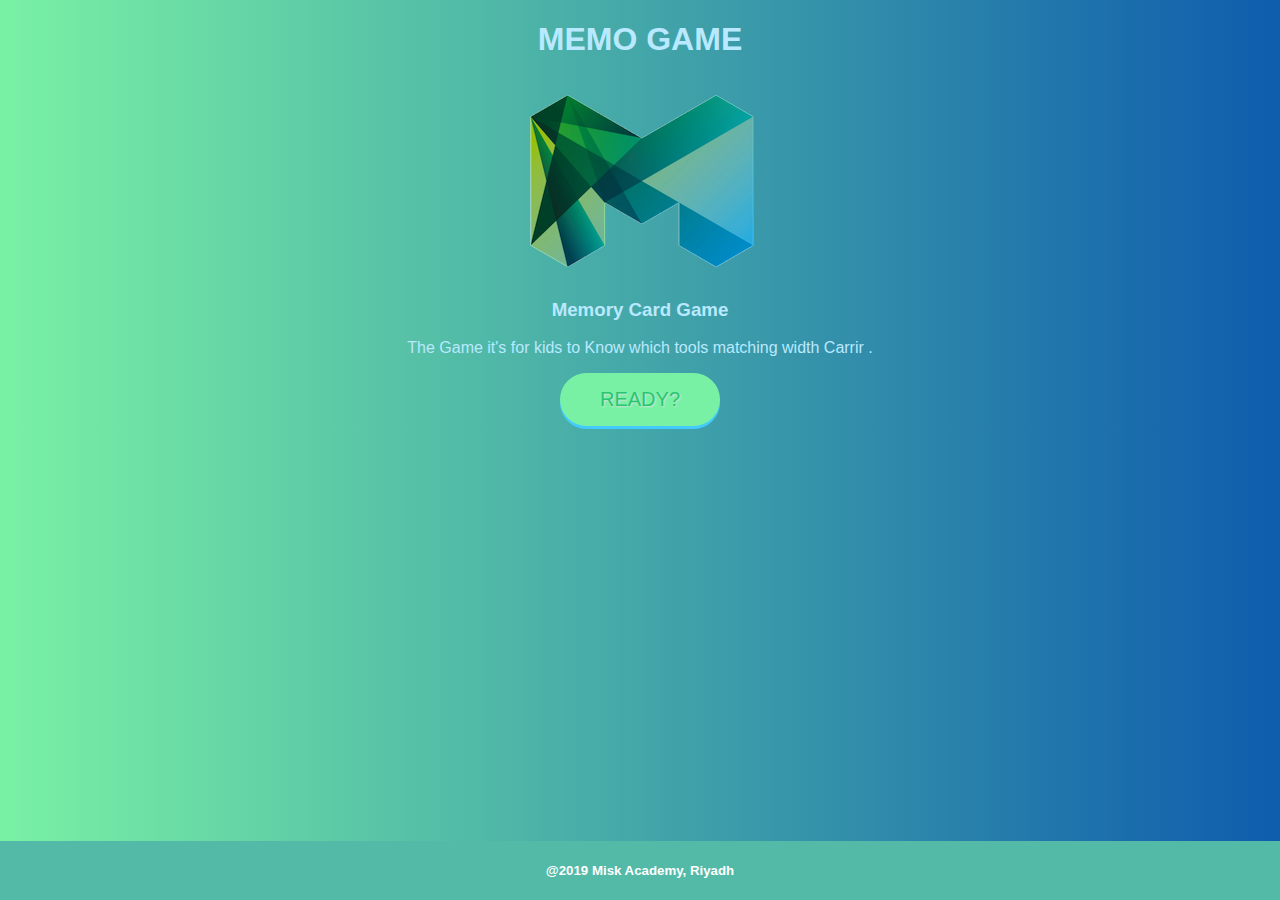
<file: index.html>
<!DOCTYPE html>
<html lang="en">
<head>
    <meta charset="UTF-8">
    <meta name="viewport" content="width=device-width, initial-scale=1.0">
    <meta http-equiv="X-UA-Compatible" content="ie=edge">
    <title>MEMORY CARD GAME</title>
    <link rel="stylesheet" href="style.css">
    
    <link rel="icon" href="img/logo1.png" >

</head>
 <body>
    <script src="./main.js"></script>

     
     <h1> MEMO GAME </h1>

     <img src="./img/logo1.png"/>

     <div class= "memory"> 
        <h3> Memory Card Game </h3>
    </div>
       
       
     <p class="desc">
     The Game it's for kids to Know which tools matching width Carrir .</p>
    
        <button class="button"> <a href="game.html">Ready?</a> </button>
        
              <footer> <h5>@2019 Misk Academy, Riyadh</h5> </footer>
  </body> 
</html>
</file>
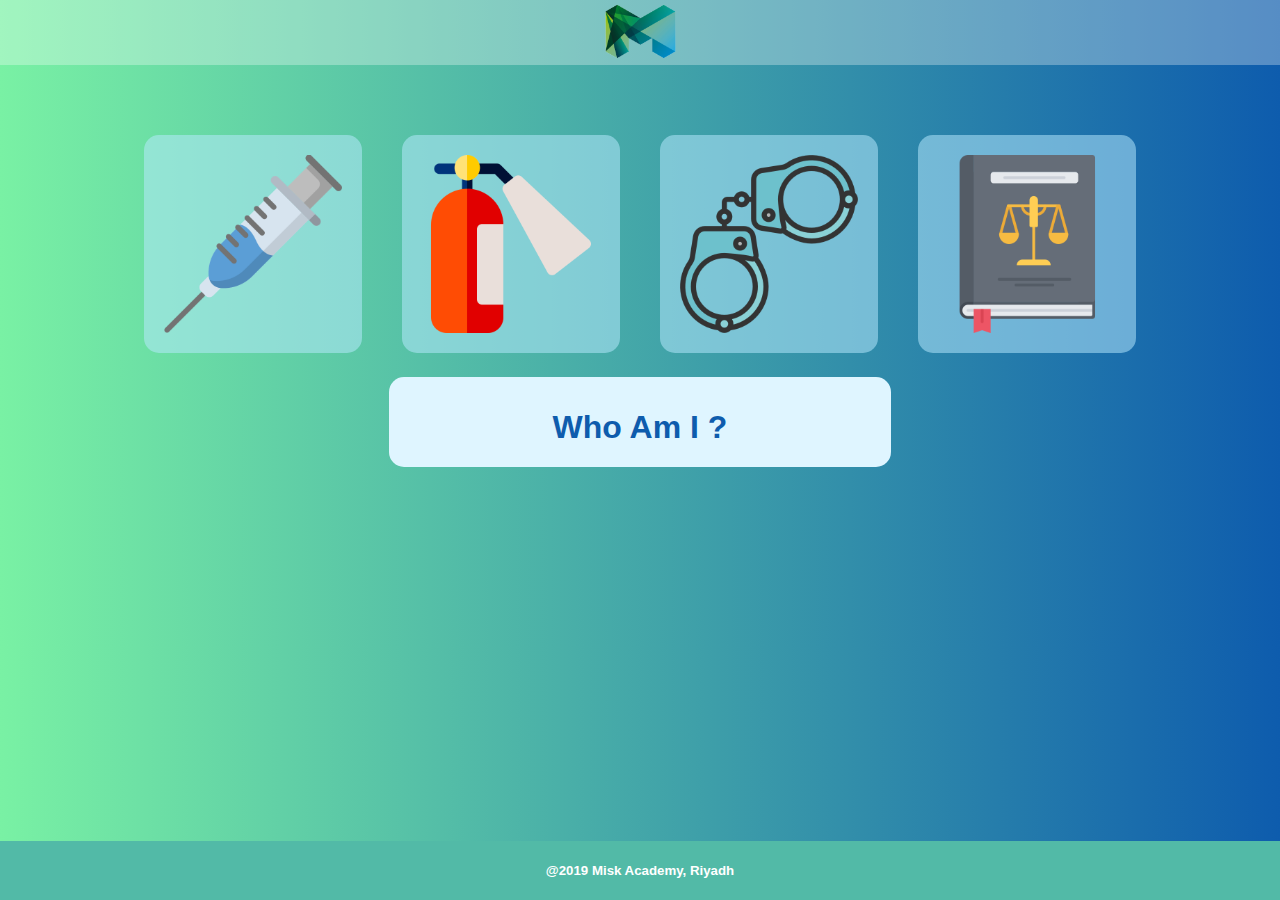
<file: game.html>
<!DOCTYPE html>
<html lang="en">
<head>
    <meta charset="UTF-8">
    <meta name="viewport" content="width=device-width, initial-scale=1.0">
    <meta http-equiv="X-UA-Compatible" content="ie=edge">
    <title> MEMORY CARD GAME </title>
    <link rel="stylesheet" href="style.css">
    <link rel="icon" href="img/logo1.png" >
</head>
<body>
 <header>
    <img src="./img/logo1.png"/ width="80px">

    </header>
    <section>
      <!-- <div id="picbox">
          <span id="boxbuttons">
            <span class="button">
              <span id="counter">0</span>
              Moves
            </span>
            <span class="button">
              <a>Reset</a>
            </span>  -->
            
          </span>
          <div class="boxes">
            <div class="bx">
          <div id="boxcard" >
            <div class="box1" onclick="box1()"></div>
          </div>
          <div id="boxcard">
              <div class="box2" onclick="box2()"></div>
            </div>
          
          <div id="boxcard">
              <div class="box3"onclick="box3()"></div>
          </div>
          <div id="boxcard">
              <div class="box4"onclick="box4()"></div>
          </div>

     
        </div>
        <div class="testarea">
            <h1 id="job-title">Who Am I ?</h1>
            <p id="job-desc"></p>

          </div>
        


<script src="main.js"></script>
        </div>
    </section>


    <div class="container">
        <header>
            
        </header>
  
        </section>
   
        <footer> <h5>@2019 Misk Academy, Riyadh</h5> </footer>

      <script src="https://code.jquery.com/jquery-3.4.0.min.js"
    crossorigin="anonymous"></script>
    <script src="main.js"></script>
</body>
</html>
</file>
<file: style.css>
body {
  background-image: linear-gradient(to right, #79F1A4 , #0E5CAD );
  font-family: Verdana, Geneva, Tahoma, sans-serif;
  color: #b9e9ff;
  text-align: center;
  /* overflow-x: hidden; */
  /* width: 100vw;
  height: 100vh; */
  background-size: cover;
  margin: 0 auto;
  cursor: url(img/logoresize.png),auto;
}
  
  .button {
    display: inline-block;
    background-color: #79F1A4;
    padding: 15px 40px;
    border: none;
    border-radius: 30px;
    /* font-family:"Lobster", sans-serif; */
    font-size: 20px;
    text-decoration: none;
    text-transform: uppercase;
    box-shadow: 0 3px 0 #43CBFF ;
    cursor: pointer;
    transition: all 100ms linear;
    text-shadow: 1px 1px 2px #dedede;
  }

  header h1 {
    font-family:"Lobster", sans-serif;
    font-size: 50px;
  }

  a { 
      text-decoration: none;
       color: #28C76F;
  }
  .button:hover {
    background: #367bc3;
  }
  
 footer {
    position: absolute;
    left: 0;
    bottom: 0;
    width: 100%;
    background-color: #52baa7;
    color: white;
    text-align: center;

  }
 
  header {
    /* position: absolute; */
    margin-bottom: 30px;
    left: 0;
    top: 0;
    width: 100%;
    background-color: rgba(255,255,255,0.3);
    color: white;
    text-align: center;
 }

  .boxes{
    text-align: center;
    margin-top: 50px;
    min-width: 500px;
    min-height: 500px;
     
  }
.bx{
    display: inline-block;

    /* text-align: center; */
    padding: 0px auto;
}
  #boxcard{
    float: left;
    width: 178px;
    height: 178px;
    border-radius: 15px;
    margin: 20px;
    background: #b9e9ff85;
    padding: 20px;
    z-index: 133;

  }

  .testarea{
    text-align: center;
    display: inline-block;

      /* margin-top: -58px; */
      padding-top: 10px;
      background-color: #dff5ff;
      border-radius: 15px;
      width: 502px;
      z-index: -1;
      color: #0E5CAD;


  }
  #boxcard:hover{
    z-index: 133;

  transform: translate(0px,-10px);
  transition: 0.5s ease;
  }
  .box1{
    background-image: url("img/injection.png") !important;
    background-size: 100%;    
    height: 100%;
  }
  .box1:hover{
    background-image: url("img/doctor.png") !important;
      /* background-size: cover; */
      position: relative;
      /* top: 10px; */
      transition: 0.5s ease;    
  }
  .box2{
    background-image: url("img/fire-extinguisher.png") !important;
    background-size: 100%;    
    height: 100%;
  }
  .box2:hover{
    background-image: url("img/firefighter.png") !important;
      /* background-size: cover; */
      position: relative;
      /* top: 10px; */
      transition: 0.5s ease;    
  }
  .box3{
    background-image: url("img/handcuffs.png") !important;
    background-size: 100%;    
    height: 100%;
  }
  .box3:hover{
    background-image: url("img/policeman.png") !important;
      /* background-size: cover; */
      position: relative;
      /* top: 10px; */
      transition: 0.5s ease;    
  }
  .box4{
    background-image: url("img/law-book.png") !important;
    background-size: 100%;    
    height: 100%;
  }
  .box4:hover{
    background-image: url("img/lawyer.png") !important;
      /* background-size: cover; */
      position: relative;
      /* top: 10px; */
      transition: 0.5s ease;    
  }



/* .box01{
  border: 1px solid #000;
  height:400px;
}
.box02{
  border: 1px solid #000;
  height:190px;
  display: linear-block; */
/* 
}

.container {
    display: flex;
    align-items: center;
    flex-direction: column;
    width: 660px;
    margin: auto;
}

.game-title {
    font-family: 'Pacifico', cursive;
    font-size: 42px;
    height: 50px;
}

.score-panel {
    display: flex;
    flex-direction: row;
    height: 50px;
    width: 100%;
    margin-bottom: 10px;
}

.score-panel-item {
    display: flex;
    justify-content: center;
    align-items: center;
    width: 25%;
    text-align: center;
    margin: 0 auto;
}

.score-star-box {
    width: 35%;
}

.score-panel .stars li {
    list-style: none;
    display: inline-block;
    color: #ff14d3;
    font-size: 30px;
}


.score-panel .moves {
    margin: 0 auto;
    width: 25%;
}

.score-restart-box {
    width: 15%;
}

.score-panel .restart {
    margin: 0 auto;
    cursor: pointer;
    width: 25%;
}

.fa-repeat {
    font-size: 25px;
}

/*
 * Styles for the deck of cards
 */ 

/* .deck {
    width: 660px;
    min-height: 680px;
    background-color: #79F1A4;
    padding: 32px;
    border-radius: 10px;
    box-shadow: 12px 15px 20px 0 rgba(46, 61, 73, 0.5);
    display: flex;
    flex-wrap: wrap;
    justify-content: space-between;
    align-items: center;
    margin: 0 0 3em;
}

.deck .card {
    height: 125px;
    width: 125px;
    background: #2e3d49;
    font-size: 0;
    color: #;
    border-radius: 8px;
    cursor: pointer;
    display: flex;
    justify-content: center;
    align-items: center;
    box-shadow: 5px 2px 20px ;
} */
</file>
